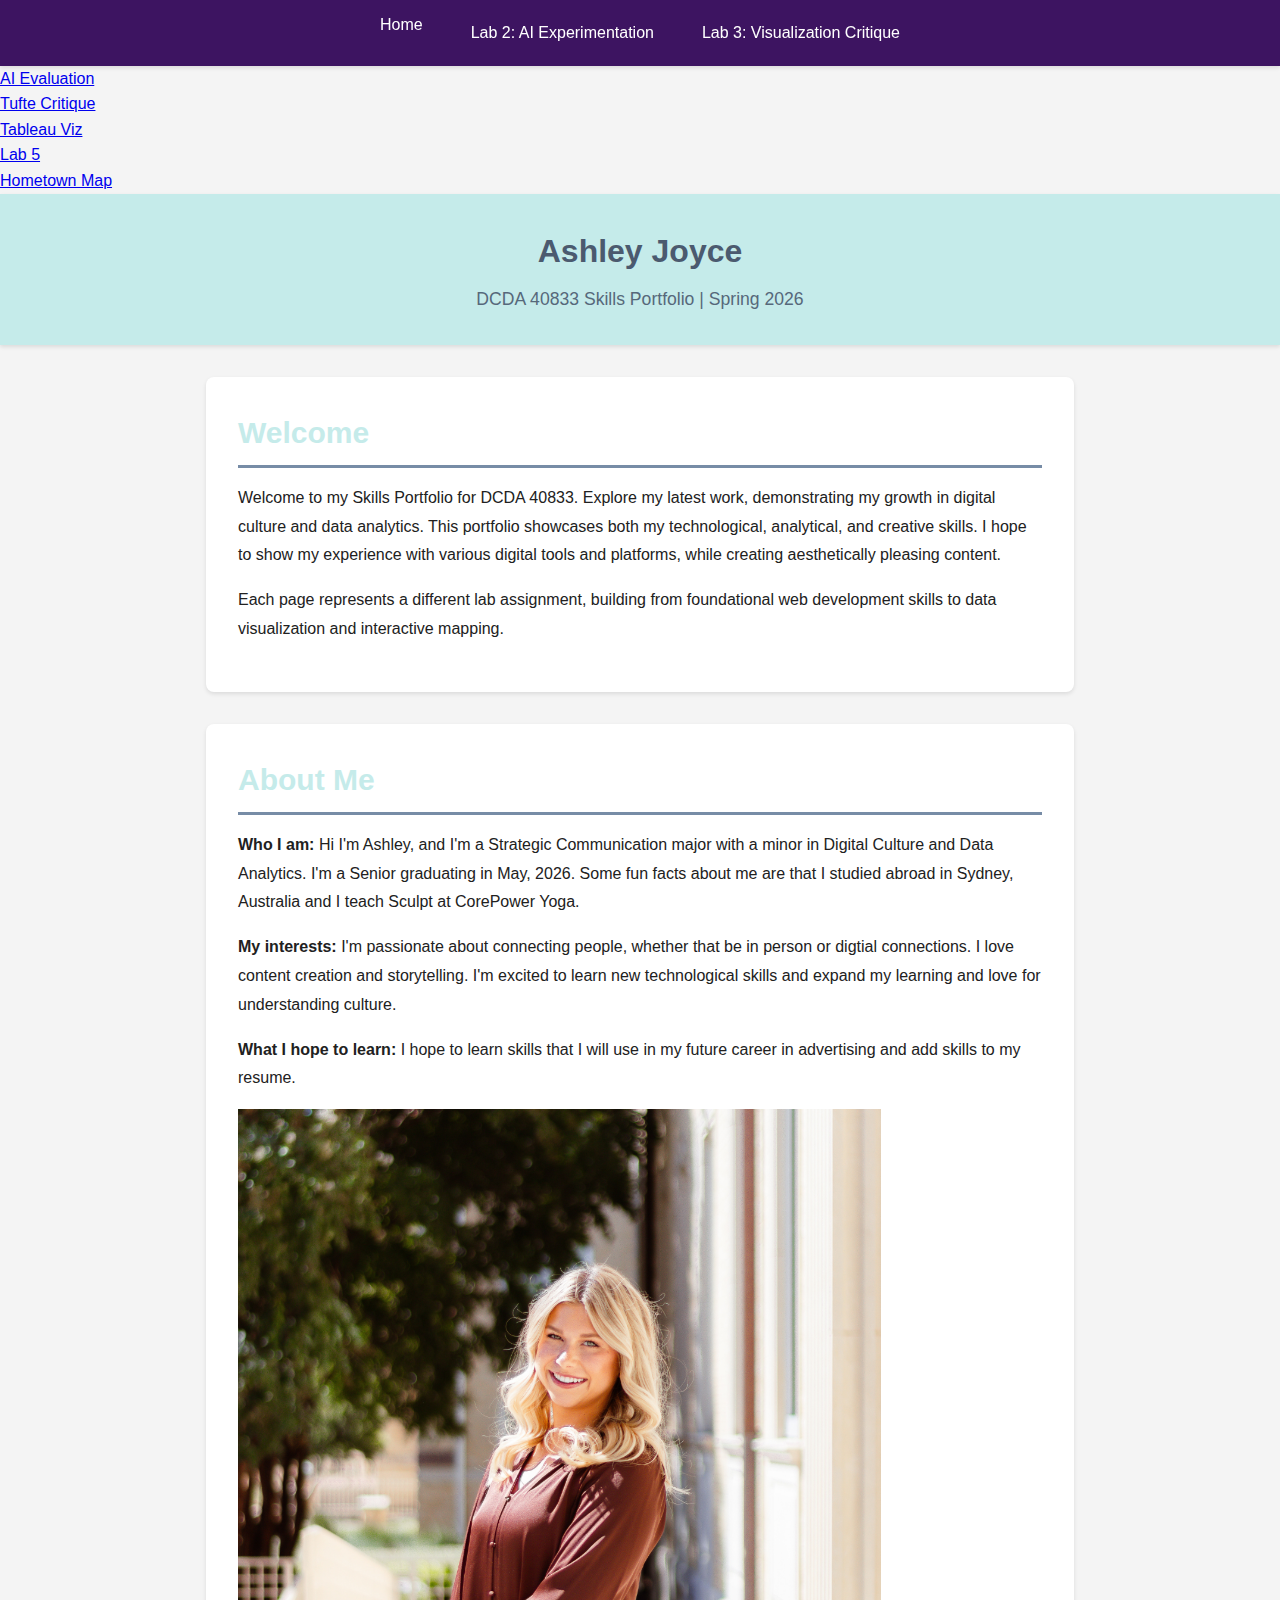
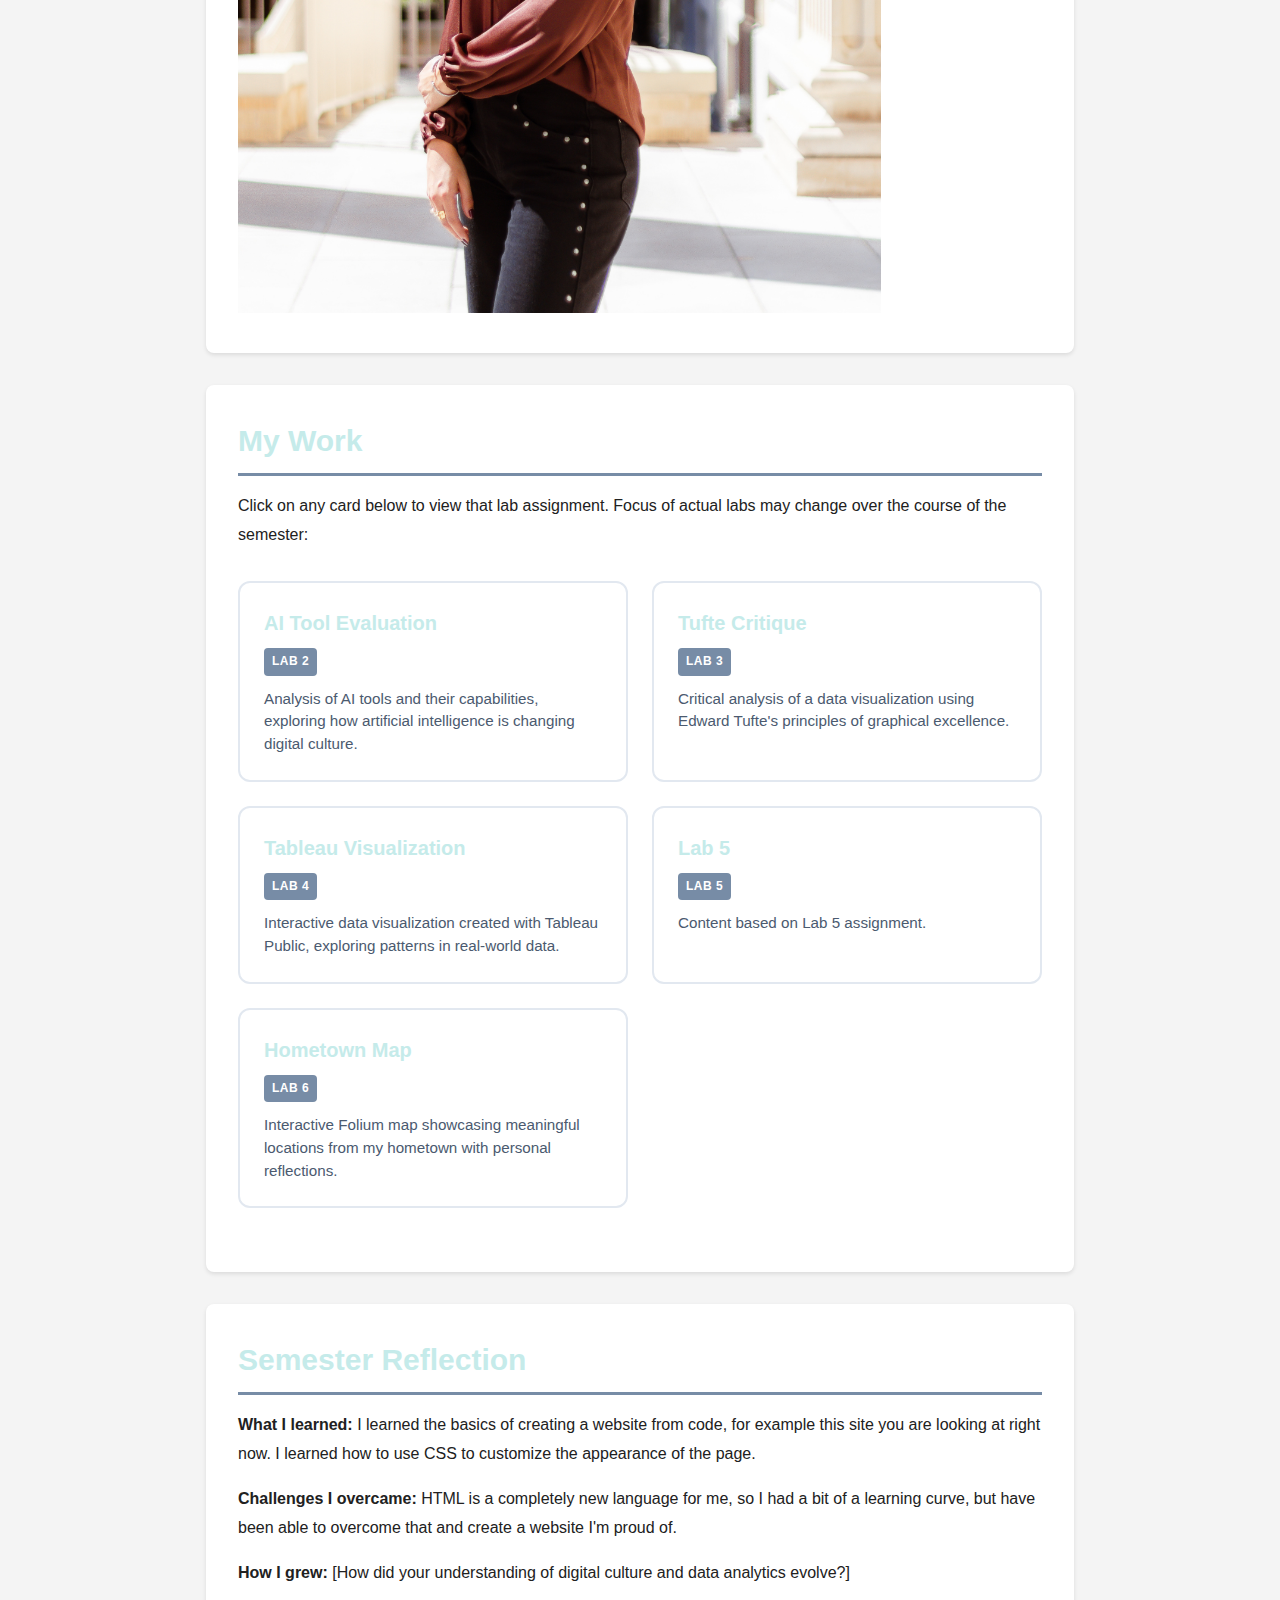
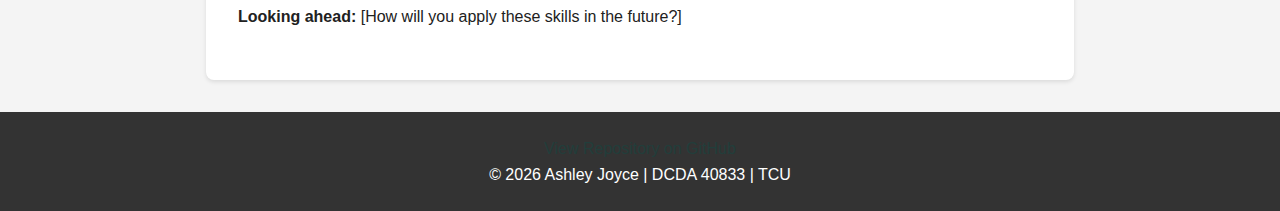
<file: index.html>
<!DOCTYPE html>
<html lang="en">
<head>
    <meta charset="UTF-8">
    <meta name="viewport" content="width=device-width, initial-scale=1.0">
    <meta name="description" content="Skills Portfolio showcasing work from DCDA 40833">
    <meta name="author" content="Ashley Joyce">
    <title>Ashley Joyce | DCDA 40833 Skills Portfolio</title>
    <link rel="stylesheet" href="css/styles.css">
</head>
<body>
    <!-- Navigation: Links to all portfolio pages -->
    <nav>
        <ul>
            <li><a href="index.html">Home</a></li>
            <a href="lab02.html">Lab 2: AI Experimentation</a> 
             <a href="lab03.html">Lab 3: Visualization Critique</a>
</nav>
            <li><a href="ai-evaluation.html">AI Evaluation</a></li>
            <li><a href="tufte-critique.html">Tufte Critique</a></li>
            <li><a href="tableau-visualization.html">Tableau Viz</a></li>
            <li><a href="lab5.html">Lab 5</a></li>
            <li><a href="hometown-map.html">Hometown Map</a></li>
        </ul>
    </nav>

    <!-- Header: Your name and course info -->
    <header>
        <h1>Ashley Joyce</h1>
        <p>DCDA 40833 Skills Portfolio | Spring 2026</p>
    </header>

    <main>
        <!-- Welcome Section: Brief introduction to your portfolio -->
        <section id="welcome">
            <h2>Welcome</h2>
            <!-- TODO: Write a brief introduction (2-3 sentences) about your portfolio -->
            <p>Welcome to my Skills Portfolio for DCDA 40833. Explore my latest work, demonstrating my growth in digital culture and data analytics. This portfolio showcases both my technological, analytical, and creative skills. I hope to show my experience with various digital tools and platforms, while creating aesthetically pleasing content.</p>
            <!-- I choose this welcome message to show that I have tangible technological skills to anyone viewing the site. I also want to showcase my favorite part of creating content which is the aesthetics. -->
            <p>Each page represents a different lab assignment, building from foundational web development skills to data visualization and interactive mapping.</p>
        </section>

        <!-- About Section: Tell visitors about yourself -->
        <section id="about">
            <h2>About Me</h2>
            <!-- TODO: Replace this placeholder content with information about yourself -->
            <p><strong>Who I am:</strong> Hi I'm Ashley, and I'm a Strategic Communication major with a minor in Digital Culture and Data Analytics. I'm a Senior graduating in May, 2026. Some fun facts about me are that I studied abroad in Sydney, Australia and I teach Sculpt at CorePower Yoga.  </p>
            <!-- I included these fun facts because it not only shows that I have a global perspective and the ability to teach a group, but also shows my interests in the travel and wellness industries. -->
            <p><strong>My interests:</strong> I'm passionate about connecting people, whether that be in person or digtial connections. I love content creation and storytelling. I'm excited to learn new technological skills and expand my learning and love for understanding culture. </p>
            <!-- DCDA has expanded on passions that I have had and also has pushed me out of my comfort zone to learn new technologies, so I wanted to make that clear in this. -->
            <p><strong>What I hope to learn:</strong> I hope to learn skills that I will use in my future career in advertising and add skills to my resume.</p>
            <!-- I want employers to know why I want this background and how I have explored the way it ties in witht he advertising industry. -->



                <img src="images/photo.png" alt="Photo of Your Ashley" class="center-image" width="80%">

            </figure>
        </section>

        <!-- Portfolio Section: Links to all lab pages -->
        <section id="portfolio">
            <h2>My Work</h2>
            <p>Click on any card below to view that lab assignment. Focus of actual labs may change over the course of the semester:</p>

            <!-- Portfolio Grid: Cards linking to each lab page -->
            <div class="portfolio-grid">

                <!-- Lab 2: AI Tool Evaluation -->
                <a href="lab02.html" class="portfolio-card">
                    <h3>AI Tool Evaluation</h3>
                    <span class="lab-tag">Lab 2</span>
                    <p>Analysis of AI tools and their capabilities, exploring how artificial intelligence is changing digital culture.</p>
                </a>

                <!-- Lab 3: Tufte Critique -->
                <a href="lab03.html" class="portfolio-card">
                    <h3>Tufte Critique</h3>
                    <span class="lab-tag">Lab 3</span>
                    <p>Critical analysis of a data visualization using Edward Tufte's principles of graphical excellence.</p>
                </a>

                <!-- Lab 4: Tableau Visualization -->
                <a href="tableau-visualization.html" class="portfolio-card">
                    <h3>Tableau Visualization</h3>
                    <span class="lab-tag">Lab 4</span>
                    <p>Interactive data visualization created with Tableau Public, exploring patterns in real-world data.</p>
                </a>

                <!-- Lab 5: TBD -->
                <a href="lab5.html" class="portfolio-card">
                    <h3>Lab 5</h3>
                    <span class="lab-tag">Lab 5</span>
                    <p>Content based on Lab 5 assignment.</p>
                </a>

                <!-- Lab 6: Hometown Map -->
                <a href="hometown-map.html" class="portfolio-card">
                    <h3>Hometown Map</h3>
                    <span class="lab-tag">Lab 6</span>
                    <p>Interactive Folium map showcasing meaningful locations from my hometown with personal reflections.</p>
                </a>

            </div>
        </section>

        <!-- Reflection Section: Optional semester reflection -->
        <section id="reflection">
            <h2>Semester Reflection</h2>
            <!-- TODO: After completing all labs, write a reflection on your growth -->
            <p><strong>What I learned:</strong> I learned the basics of creating a website from code, for example this site you are looking at right now. I learned how to use CSS to customize the appearance of the page.</p>
            <p><strong>Challenges I overcame:</strong> HTML is a completely new language for me, so I had a bit of a learning curve, but have been able to overcome that and create a website I'm proud of.</p>
            <p><strong>How I grew:</strong> [How did your understanding of digital culture and data analytics evolve?]</p>
            <p><strong>Looking ahead:</strong> [How will you apply these skills in the future?]</p>
        </section>
    </main>

    <!-- Footer: Links and copyright -->
    <footer>
        <p><a href="https://github.com/ashleyjoyce832/ashleyjoyce832/DCDA40833-portfolio">View Repository on GitHub</a></p>
        <p>&copy; 2026 Ashley Joyce | DCDA 40833 | TCU</p>
    </footer>
</body>
</html>
</file>
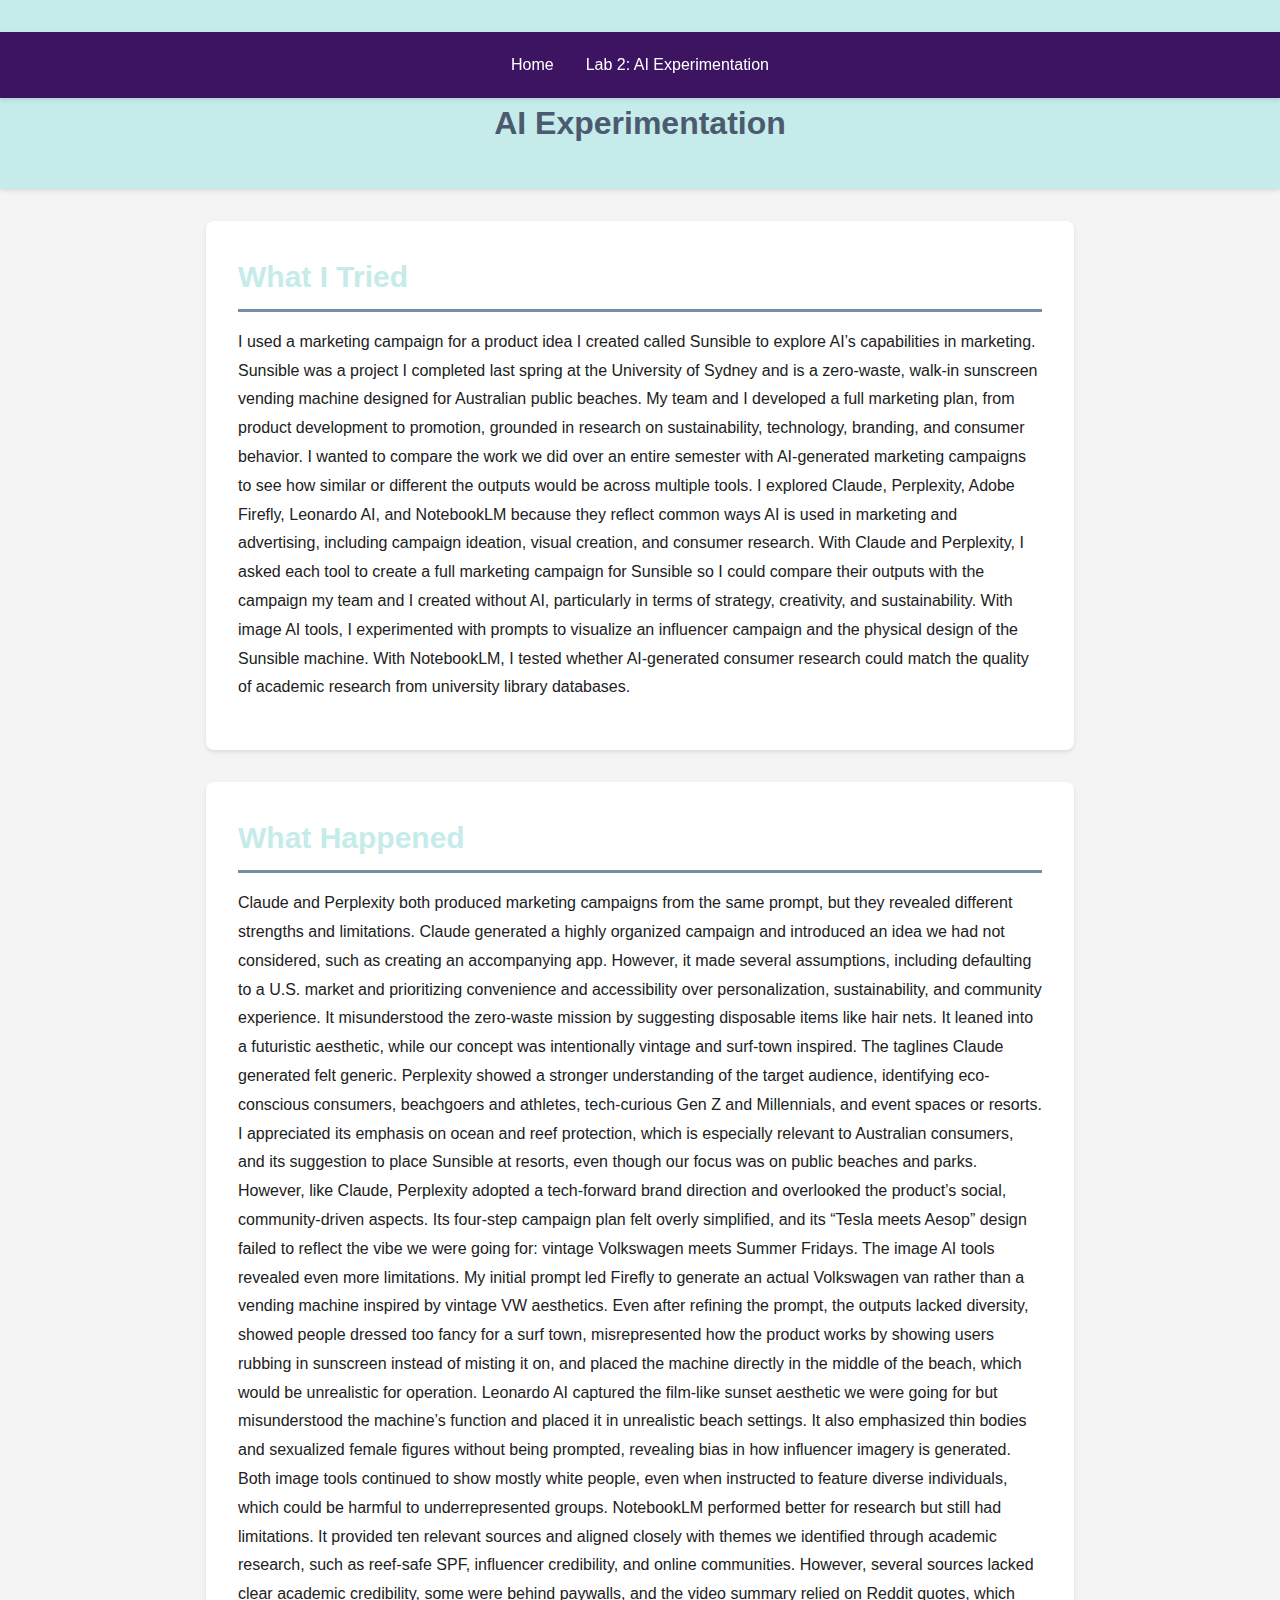
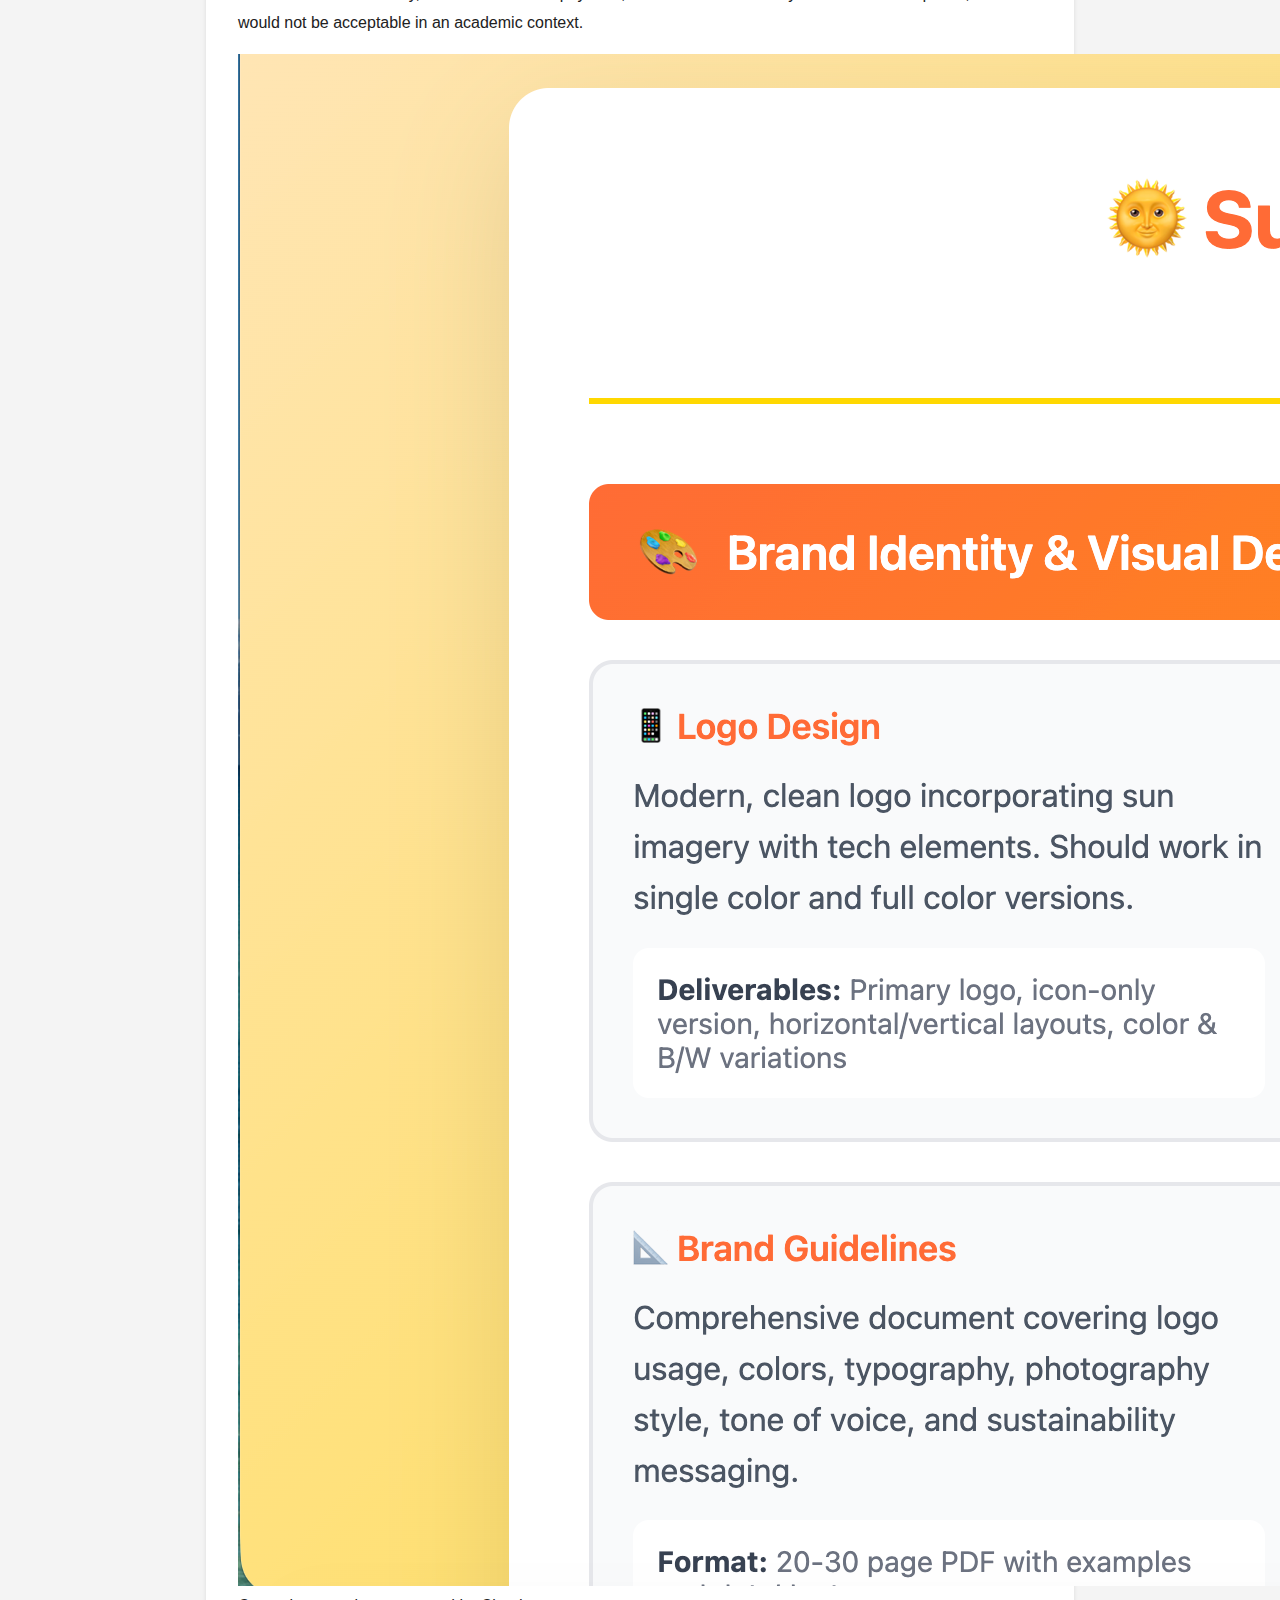
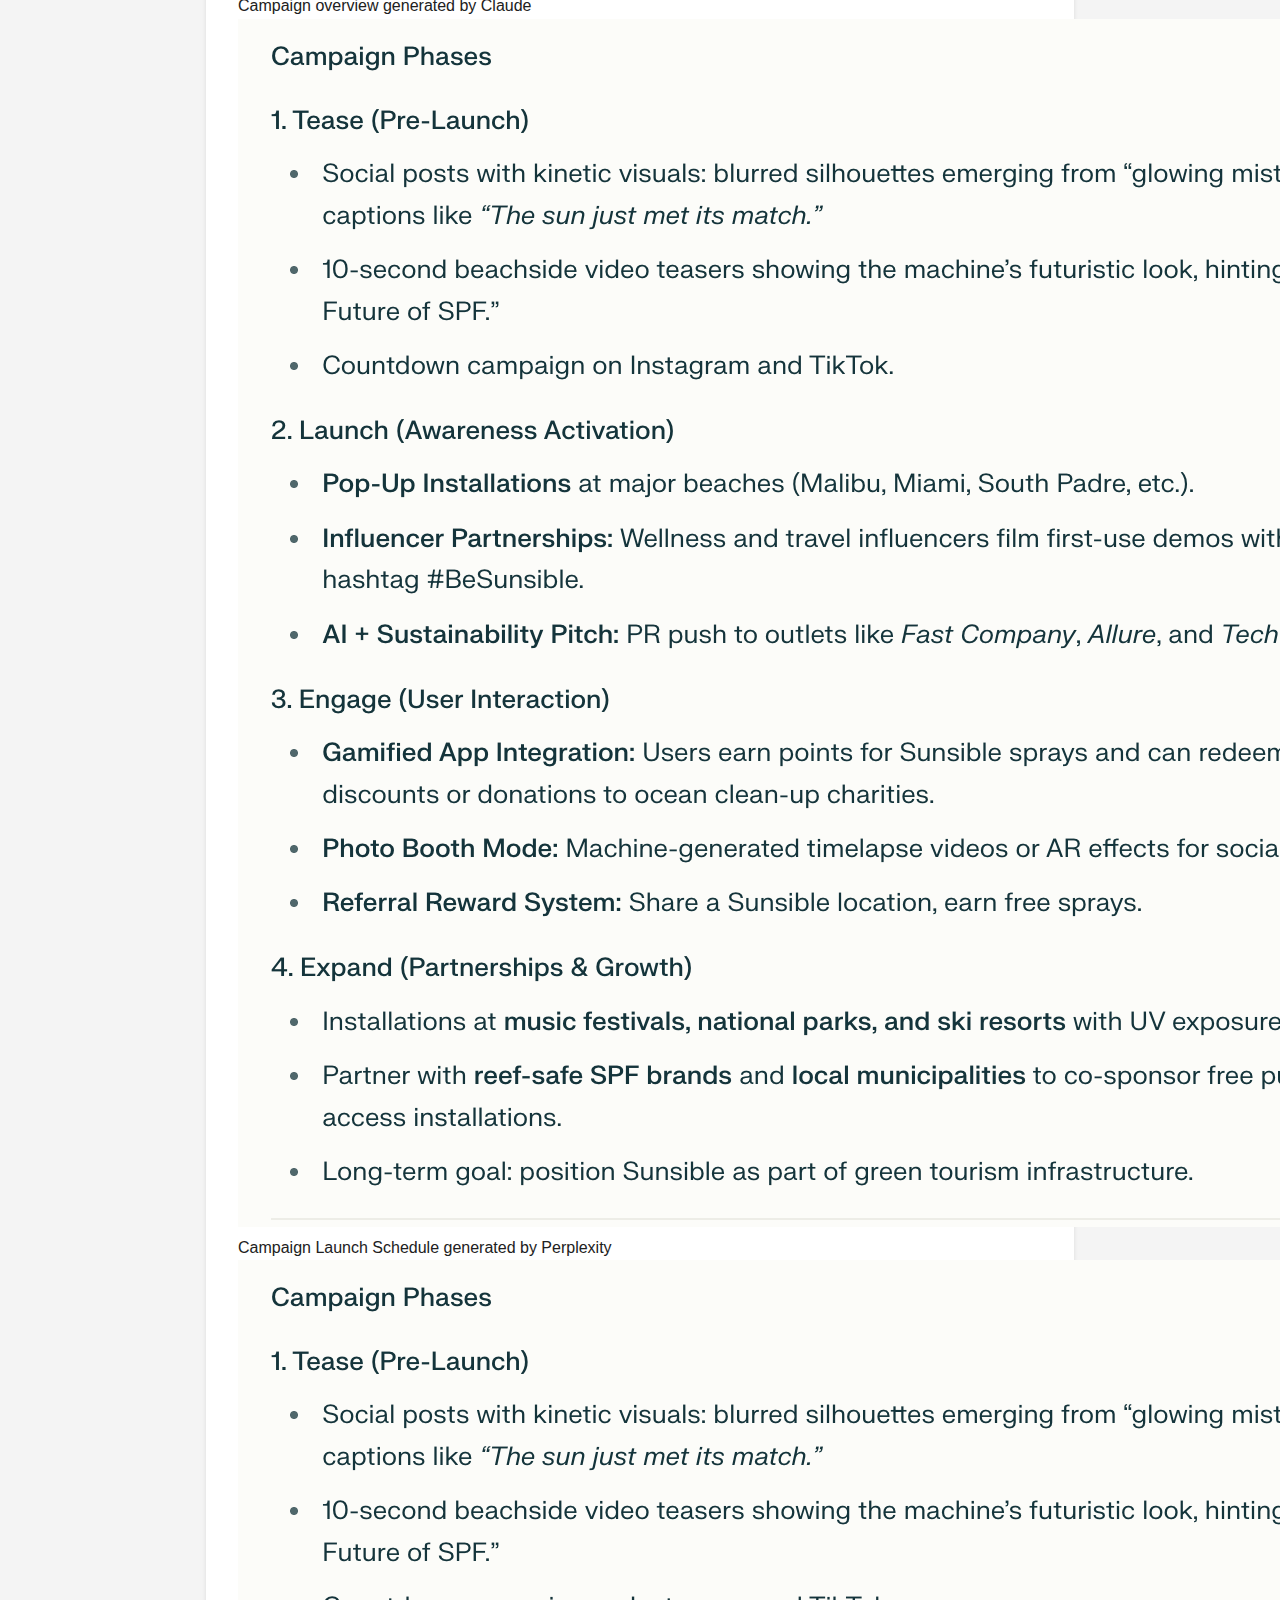
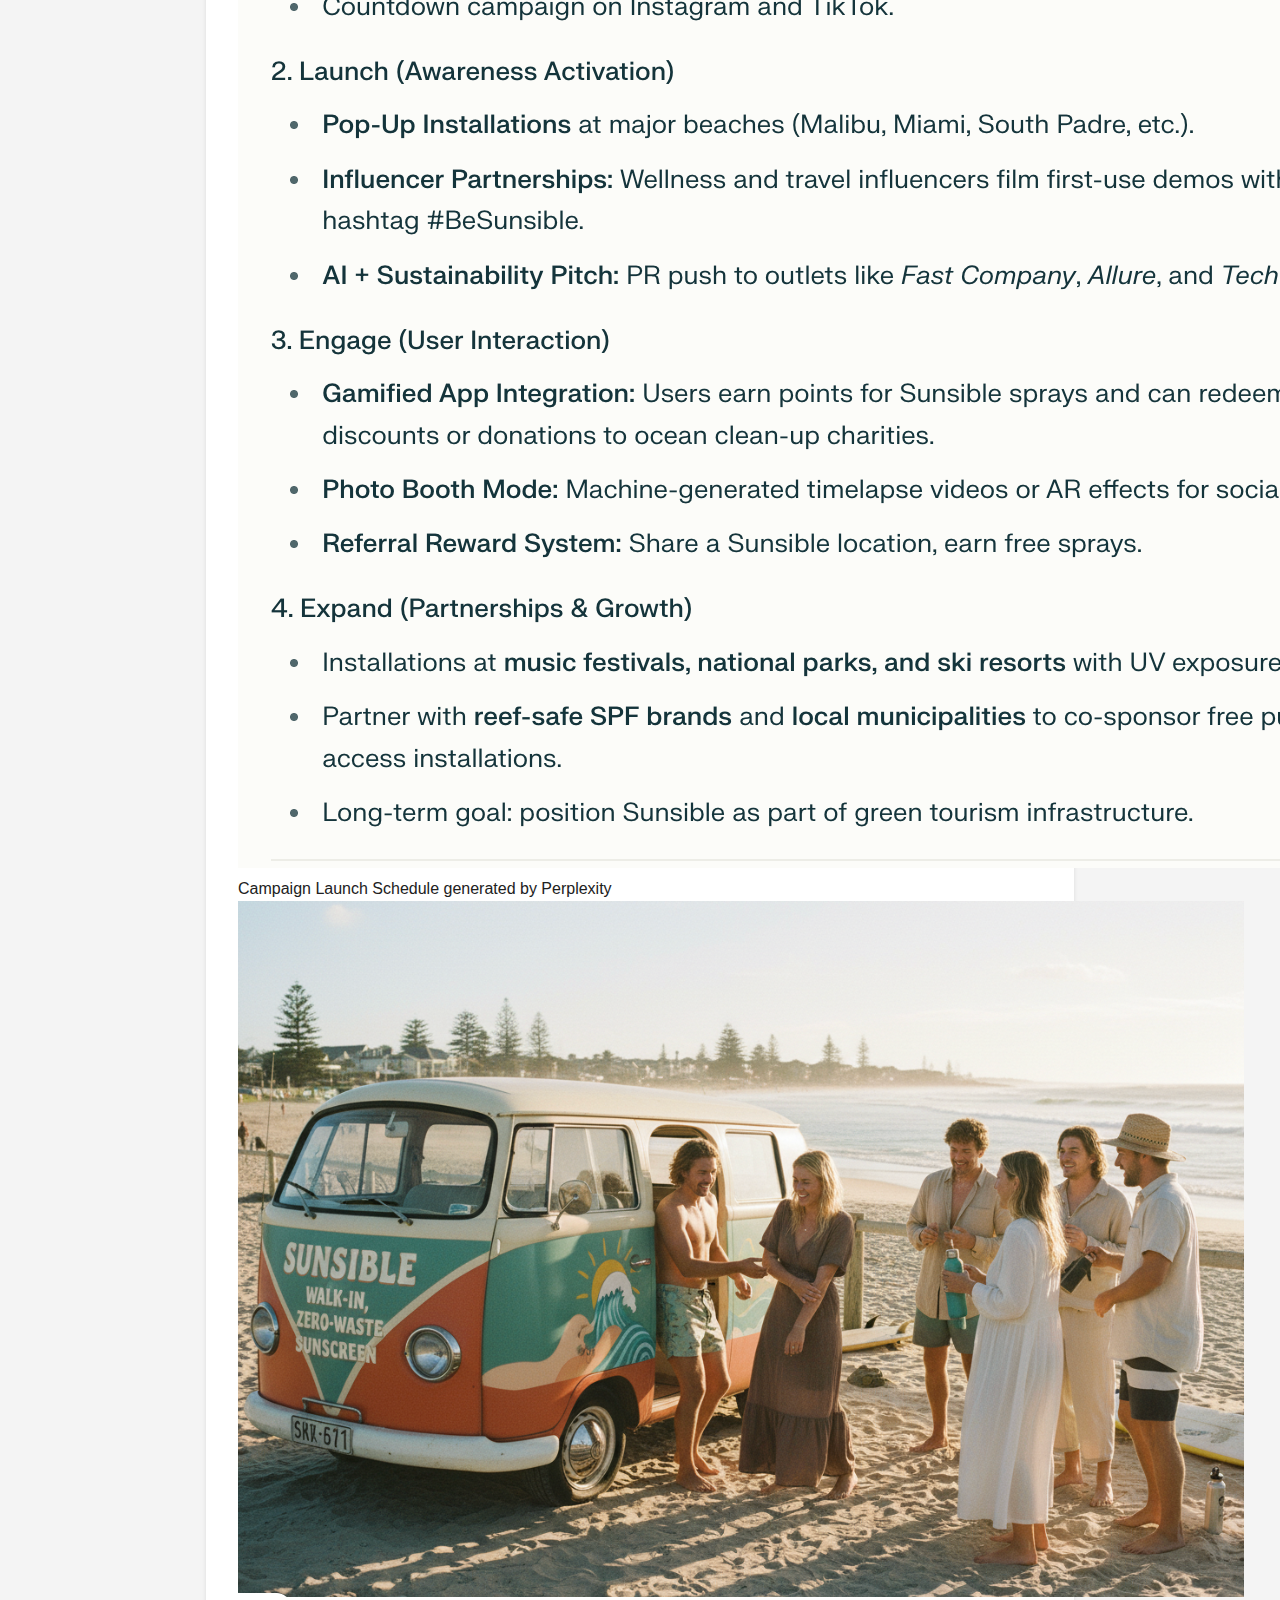
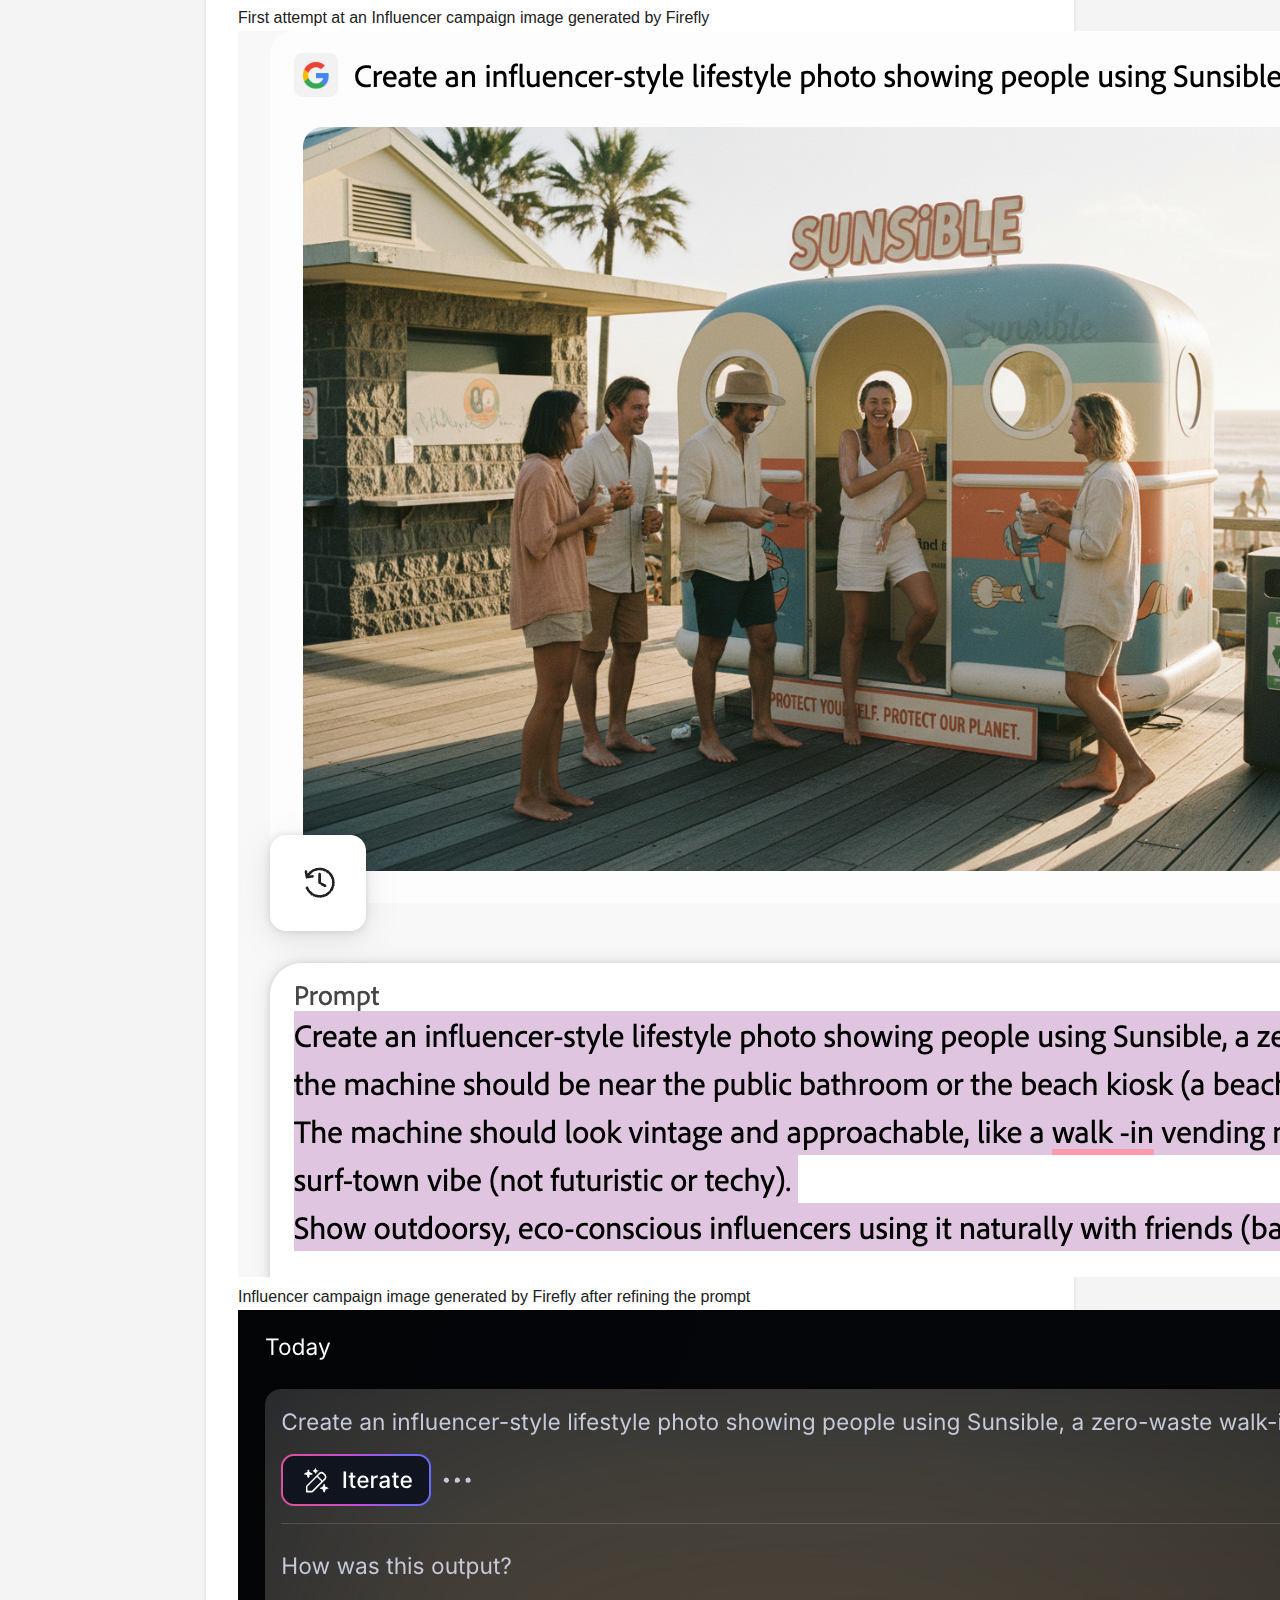
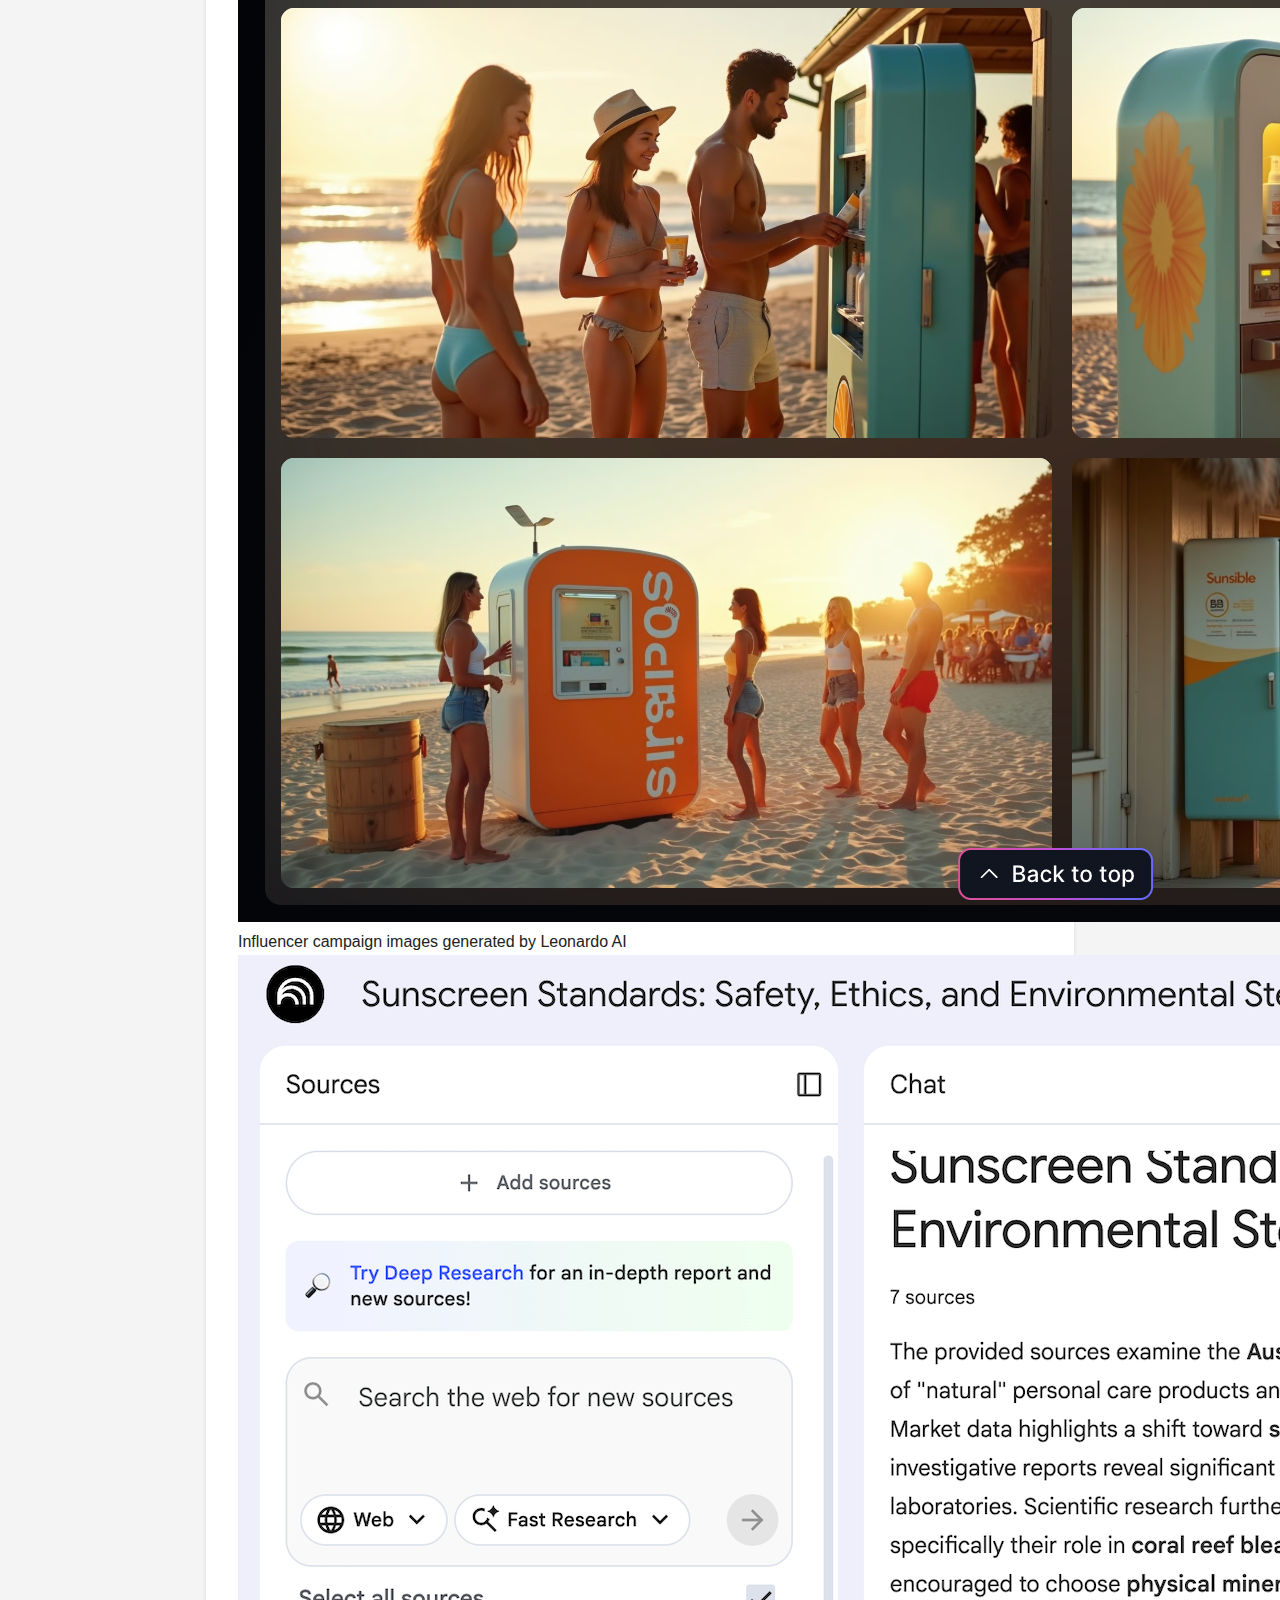
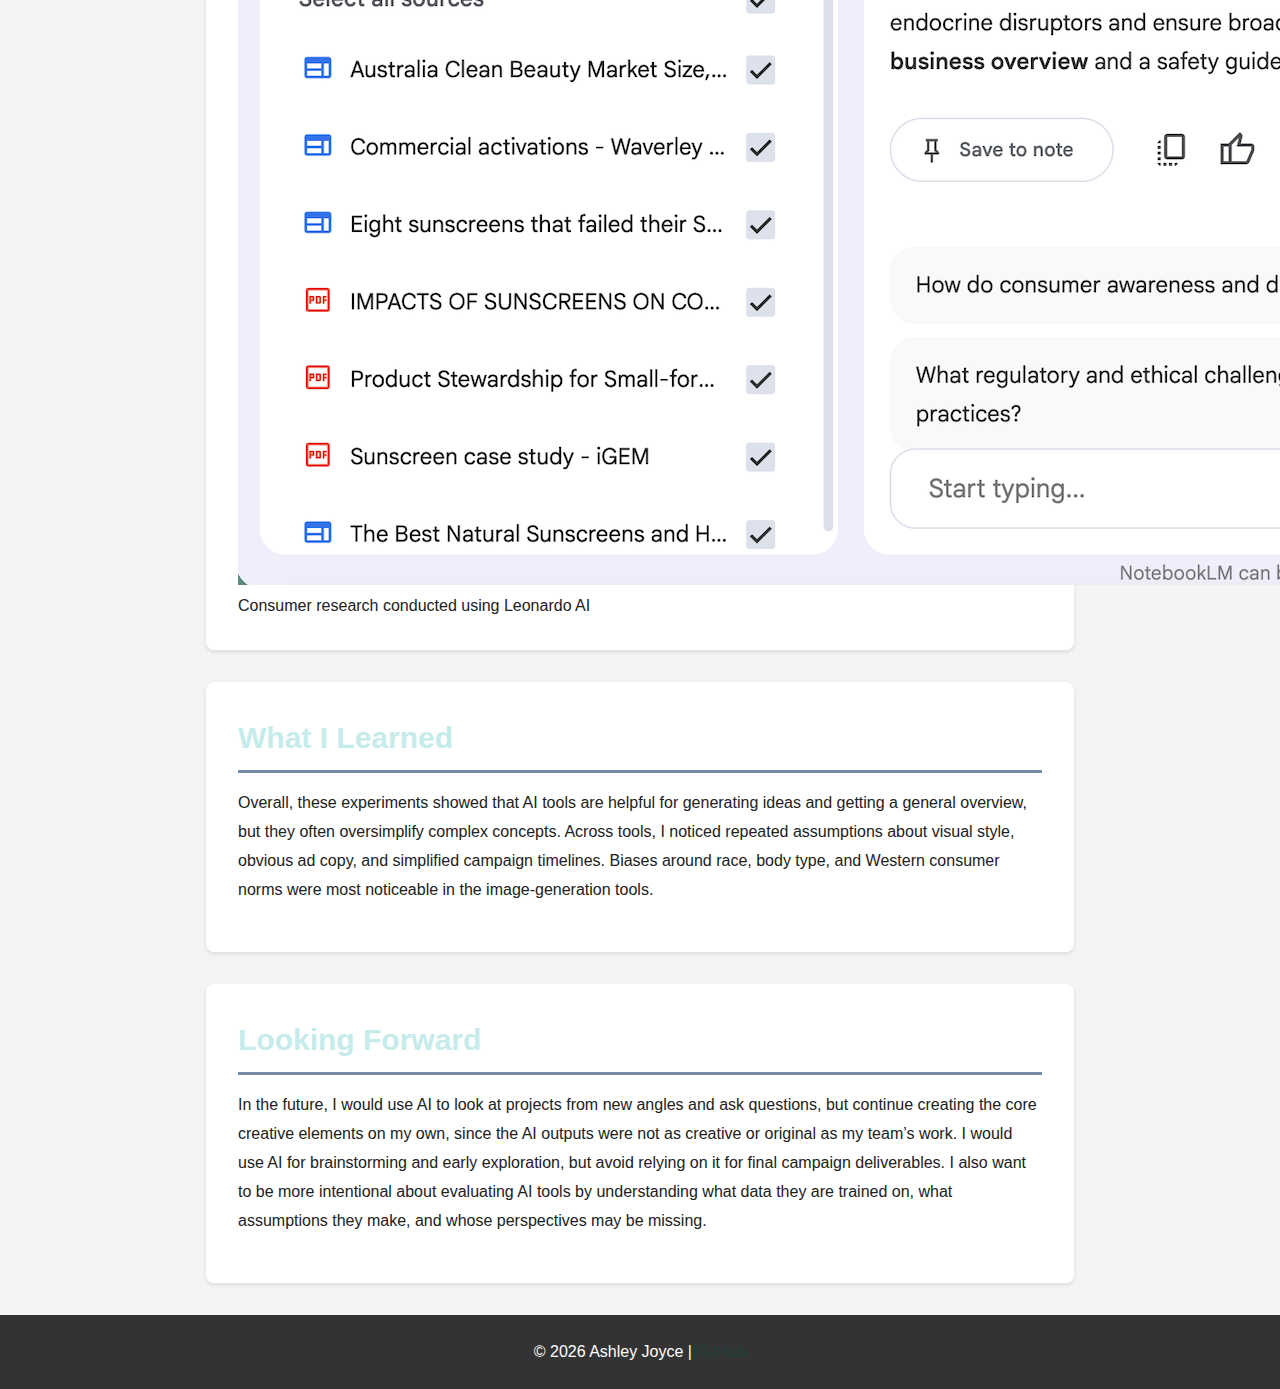
<file: lab02.html>
<!DOCTYPE html>
<html lang="en">
<head>
    <meta charset="UTF-8">
    <meta name="viewport" content="width=device-width, initial-scale=1.0">
    <title>AI Experimentation | Ashley Joyce</title>
    <link rel="stylesheet" href="css/styles.css">
</head>
<body>
    <header>
        <nav>
            <a href="index.html">Home</a>
            <a href="lab02.html" class="active">Lab 2: AI Experimentation</a>
            <!-- Add more lab links as the semester progresses -->
        </nav>
        <h1>AI Experimentation</h1>
    </header>

    <main>
        <section>
            <h2>What I Tried</h2>
            <p>I used a marketing campaign for a product idea I created called Sunsible to explore AI’s capabilities in marketing. Sunsible was a project I completed last spring at the University of Sydney and is a zero-waste, walk-in sunscreen vending machine designed for Australian public beaches. My team and I developed a full marketing plan, from product development to promotion, grounded in research on sustainability, technology, branding, and consumer behavior. I wanted to compare the work we did over an entire semester with AI-generated marketing campaigns to see how similar or different the outputs would be across multiple tools.
I explored Claude, Perplexity, Adobe Firefly, Leonardo AI, and NotebookLM because they reflect common ways AI is used in marketing and advertising, including campaign ideation, visual creation, and consumer research. With Claude and Perplexity, I asked each tool to create a full marketing campaign for Sunsible so I could compare their outputs with the campaign my team and I created without AI, particularly in terms of strategy, creativity, and sustainability. With image AI tools, I experimented with prompts to visualize an influencer campaign and the physical design of the Sunsible machine. With NotebookLM, I tested whether AI-generated consumer research could match the quality of academic research from university library databases.
</p>
        </section>

        <section>
            <h2>What Happened</h2>
            <p>Claude and Perplexity both produced marketing campaigns from the same prompt, but they revealed different strengths and limitations. Claude generated a highly organized campaign and introduced an idea we had not considered, such as creating an accompanying app. However, it made several assumptions, including defaulting to a U.S. market and prioritizing convenience and accessibility over personalization, sustainability, and community experience. It misunderstood the zero-waste mission by suggesting disposable items like hair nets. It leaned into a futuristic aesthetic, while our concept was intentionally vintage and surf-town inspired. The taglines Claude generated felt generic.
Perplexity showed a stronger understanding of the target audience, identifying eco-conscious consumers, beachgoers and athletes, tech-curious Gen Z and Millennials, and event spaces or resorts. I appreciated its emphasis on ocean and reef protection, which is especially relevant to Australian consumers, and its suggestion to place Sunsible at resorts, even though our focus was on public beaches and parks. However, like Claude, Perplexity adopted a tech-forward brand direction and overlooked the product’s social, community-driven aspects. Its four-step campaign plan felt overly simplified, and its “Tesla meets Aesop” design failed to reflect the vibe we were going for: vintage Volkswagen meets Summer Fridays.
The image AI tools revealed even more limitations. My initial prompt led Firefly to generate an actual Volkswagen van rather than a vending machine inspired by vintage VW aesthetics. Even after refining the prompt, the outputs lacked diversity, showed people dressed too fancy for a surf town, misrepresented how the product works by showing users rubbing in sunscreen instead of misting it on, and placed the machine directly in the middle of the beach, which would be unrealistic for operation.
Leonardo AI captured the film-like sunset aesthetic we were going for but misunderstood the machine’s function and placed it in unrealistic beach settings. It also emphasized thin bodies and sexualized female figures without being prompted, revealing bias in how influencer imagery is generated. Both image tools continued to show mostly white people, even when instructed to feature diverse individuals, which could be harmful to underrepresented groups.
NotebookLM performed better for research but still had limitations. It provided ten relevant sources and aligned closely with themes we identified through academic research, such as reef-safe SPF, influencer credibility, and online communities. However, several sources lacked clear academic credibility, some were behind paywalls, and the video summary relied on Reddit quotes, which would not be acceptable in an academic context.
</p>

            <!-- Add screenshots or examples -->
            <figure>
                <img src="images/CampaignOverview1.png" alt="Claude Campaign Overview">
                <figcaption> Campaign overview generated by Claude</figcaption>
            </figure>
              <figure>
                <img src="images/CampaignLaunchSchedule.png" alt="Perplexity Launch Schedule">
                <figcaption> Campaign Launch Schedule generated by Perplexity</figcaption>
            </figure>
              </figure>
              <figure>
                <img src="images/CampaignLaunchSchedule.png" alt="Perplexity Launch Schedule">
                <figcaption> Campaign Launch Schedule generated by Perplexity</figcaption>
            </figure>
              </figure>
              </figure>
              <figure>
                <img src="images/InfluencerCampaignImage1.jpeg" alt="Firefly Image 1">
                <figcaption> First attempt at an Influencer campaign image generated by Firefly</figcaption>
            </figure>
             </figure>
              </figure>
              </figure>
              <figure>
                <img src="images/InfluencerCampaignImagePrompt.png" alt="Firefly Image Refined Prompt">
                <figcaption> Influencer campaign image generated by Firefly after refining the prompt</figcaption>
            </figure>
                 </figure>
             </figure>
              </figure>
              </figure>
              <figure>
                <img src="images/InfluencerCampaignImage4.jpeg" alt="Leonardo AI Images">
                <figcaption> Influencer campaign images generated by Leonardo AI</figcaption>
            </figure>
            </figure>
                 </figure>
             </figure>
              </figure>
              </figure>
              <figure>
                <img src="images/ConsumerResearch.png" alt="Research using Leonardo AI">
                <figcaption> Consumer research conducted using Leonardo AI</figcaption>
            </figure>
        </section>

        <section>
            <h2>What I Learned</h2>
            <p>Overall, these experiments showed that AI tools are helpful for generating ideas and getting a general overview, but they often oversimplify complex concepts. Across tools, I noticed repeated assumptions about visual style, obvious ad copy, and simplified campaign timelines. Biases around race, body type, and Western consumer norms were most noticeable in the image-generation tools.</p>
        </section>

        <section>
            <h2>Looking Forward</h2>
            <p>In the future, I would use AI to look at projects from new angles and ask questions, but continue creating the core creative elements on my own, since the AI outputs were not as creative or original as my team’s work. I would use AI for brainstorming and early exploration, but avoid relying on it for final campaign deliverables. I also want to be more intentional about evaluating AI tools by understanding what data they are trained on, what assumptions they make, and whose perspectives may be missing.</p>
        </section>
    </main>

    <footer>
        <p>&copy; 2026 Ashley Joyce | <a href="https://github.com/yourusername/dcda-portfolio">GitHub</a></p>
    </footer>
</body>
</html>
</file>
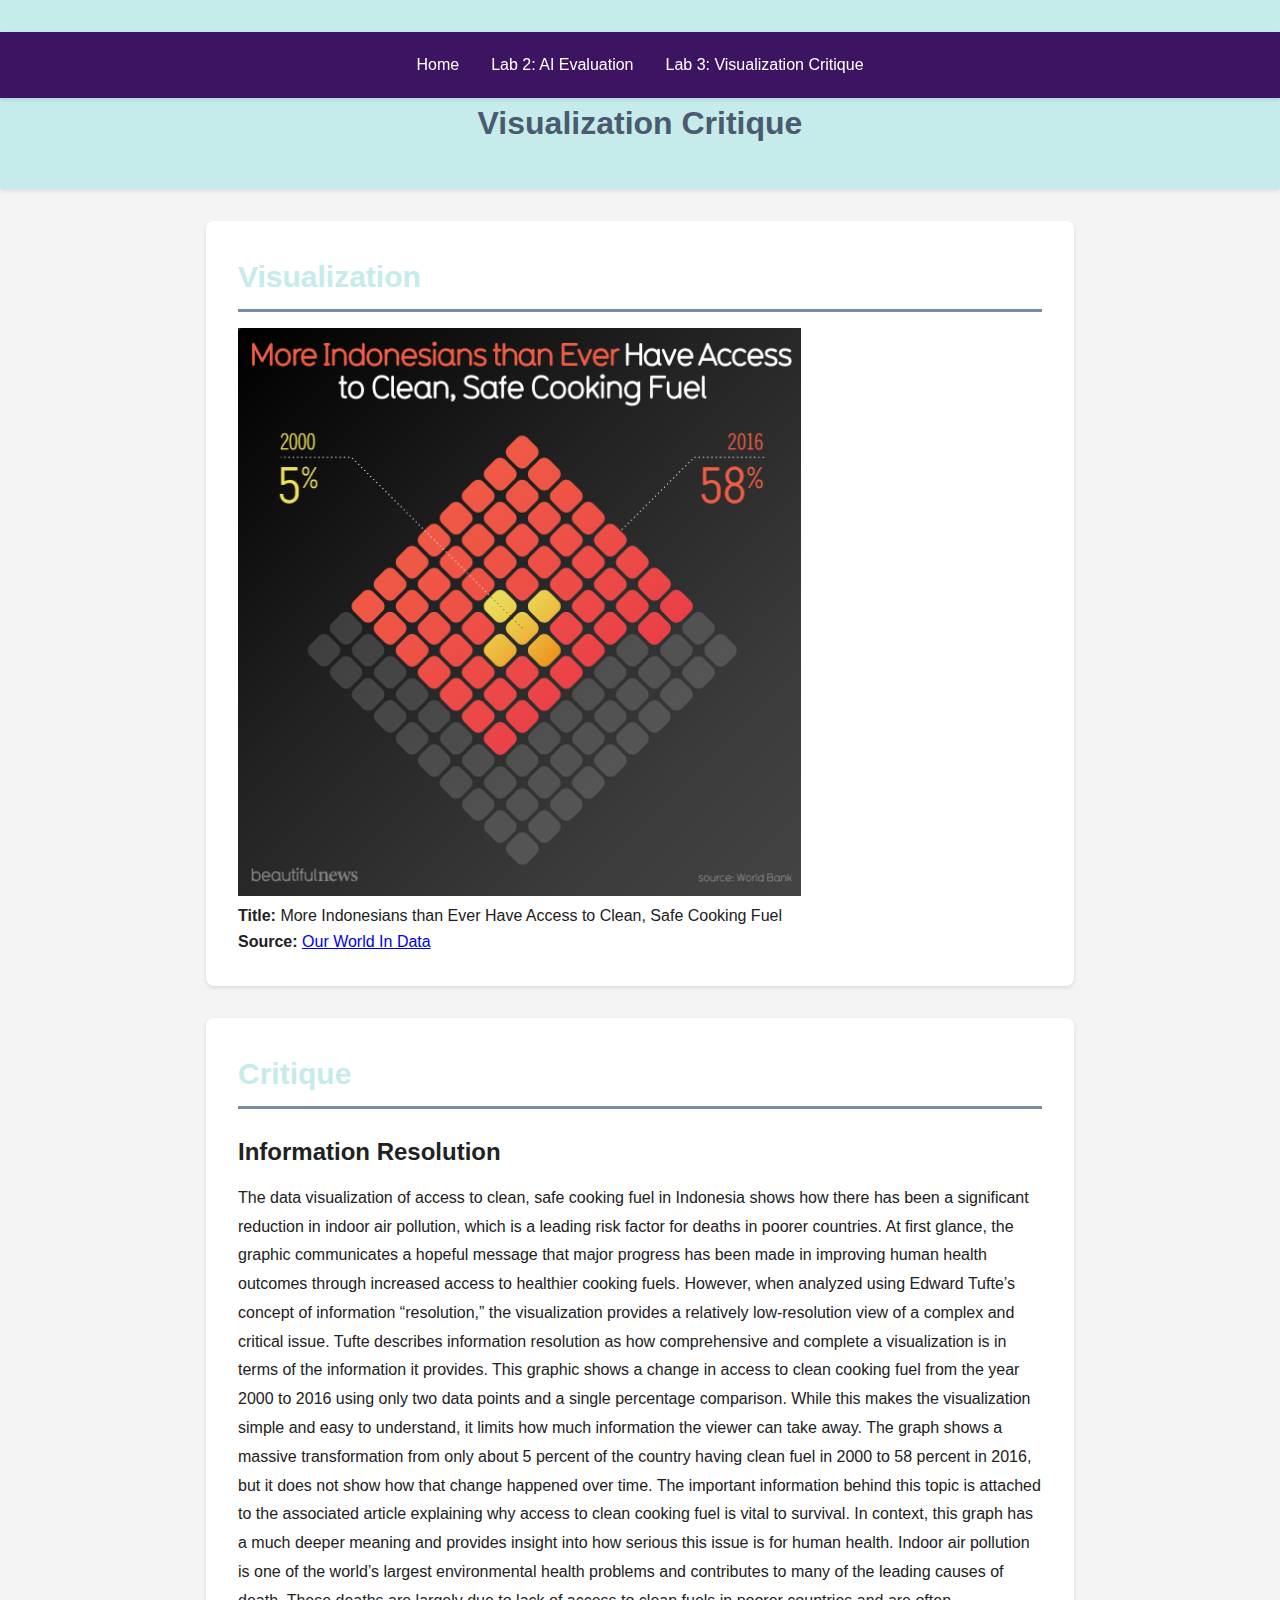
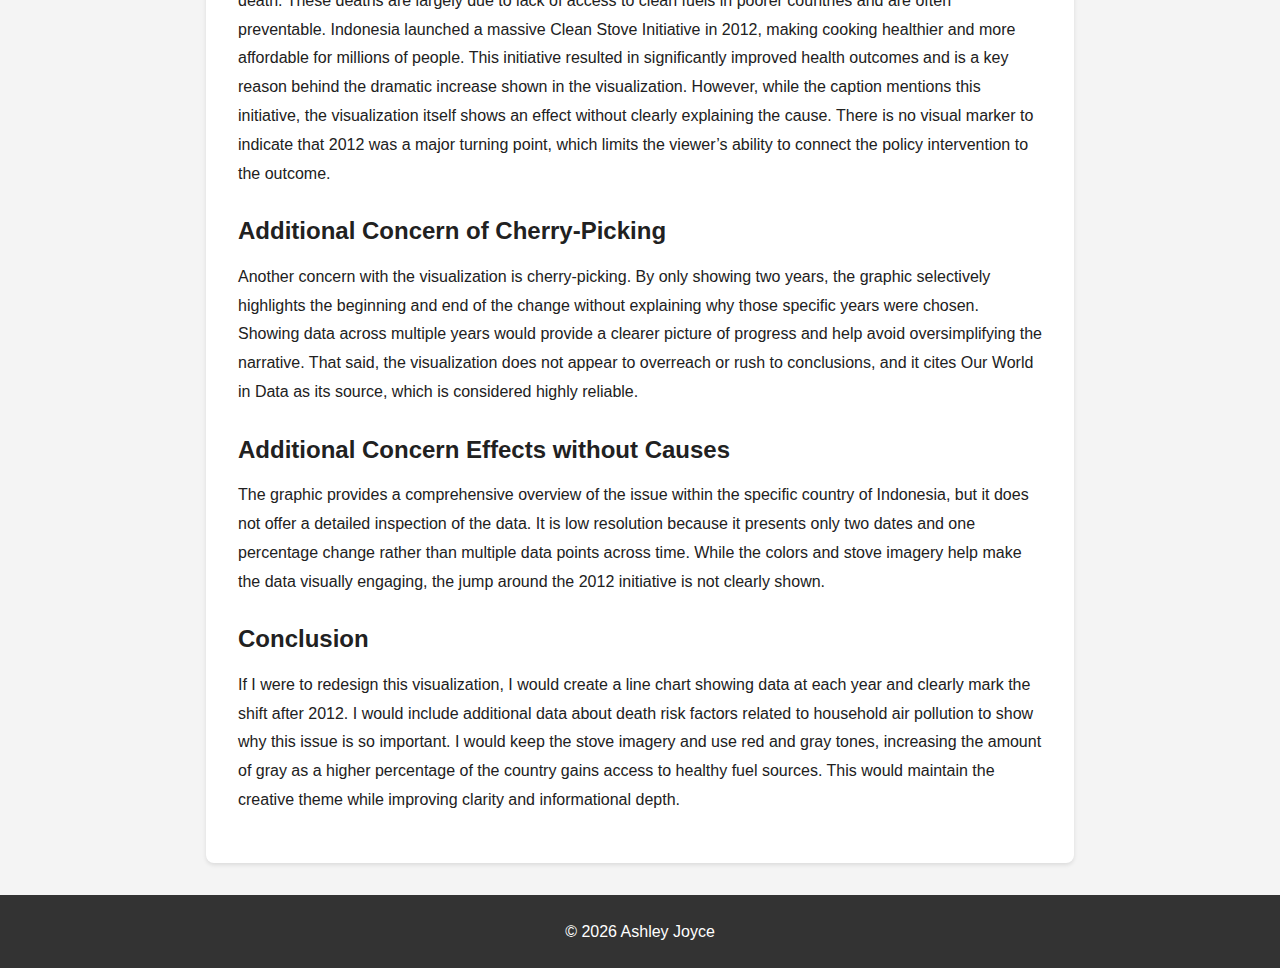
<file: lab03.html>
<!DOCTYPE html>
<html lang="en">
<head>
    <meta charset="UTF-8">
    <meta name="viewport" content="width=device-width, initial-scale=1.0">
    <title>Visualization Critique | Your Name</title>
    <link rel="stylesheet" href="css/styles.css">
</head>
<body>
    <header>
        <nav>
            <a href="index.html">Home</a>
            <a href="lab02.html">Lab 2: AI Evaluation</a>
            <a href="lab03.html" class="active">Lab 3: Visualization Critique</a>
            <!-- Add more lab links as the semester progresses -->
        </nav>
        <h1>Visualization Critique</h1>
    </header>

    <main>
        <section>
            <h2>Visualization</h2>
            <figure>
                <img src="images/IndonesiaCleanCookingFuel.png" width= 70% alt="Clean Cooking Fuel in Indonesia Data Visualization">
                <figcaption>
                    <strong>Title:</strong> More Indonesians than Ever Have Access to Clean, Safe Cooking Fuel
<br>
                    <strong>Source:</strong> <a href="https://ourworldindata.org/indoor-air-pollution" target="_blank">Our World In Data</a>
                </figcaption>
            </figure>
        </section>

        <section>
            <h2>Critique</h2>
            
            <h3>Information Resolution</h3>
            <p>The data visualization of access to clean, safe cooking fuel in Indonesia shows how there has been a significant reduction in indoor air pollution, which is a leading risk factor for deaths in poorer countries. At first glance, the graphic communicates a hopeful message that major progress has been made in improving human health outcomes through increased access to healthier cooking fuels. However, when analyzed using Edward Tufte’s concept of information “resolution,” the visualization provides a relatively low-resolution view of a complex and critical issue.
Tufte describes information resolution as how comprehensive and complete a visualization is in terms of the information it provides. This graphic shows a change in access to clean cooking fuel from the year 2000 to 2016 using only two data points and a single percentage comparison. While this makes the visualization simple and easy to understand, it limits how much information the viewer can take away. The graph shows a massive transformation from only about 5 percent of the country having clean fuel in 2000 to 58 percent in 2016, but it does not show how that change happened over time.
The important information behind this topic is attached to the associated article explaining why access to clean cooking fuel is vital to survival. In context, this graph has a much deeper meaning and provides insight into how serious this issue is for human health. Indoor air pollution is one of the world’s largest environmental health problems and contributes to many of the leading causes of death. These deaths are largely due to lack of access to clean fuels in poorer countries and are often preventable.
Indonesia launched a massive Clean Stove Initiative in 2012, making cooking healthier and more affordable for millions of people. This initiative resulted in significantly improved health outcomes and is a key reason behind the dramatic increase shown in the visualization. However, while the caption mentions this initiative, the visualization itself shows an effect without clearly explaining the cause. There is no visual marker to indicate that 2012 was a major turning point, which limits the viewer’s ability to connect the policy intervention to the outcome. <p></p>
            <h3>Additional Concern of Cherry-Picking</h3>
            <p>Another concern with the visualization is cherry-picking. By only showing two years, the graphic selectively highlights the beginning and end of the change without explaining why those specific years were chosen. Showing data across multiple years would provide a clearer picture of progress and help avoid oversimplifying the narrative. That said, the visualization does not appear to overreach or rush to conclusions, and it cites Our World in Data as its source, which is considered highly reliable.</p>

            <h3>Additional Concern Effects without Causes</h3>
            <p>The graphic provides a comprehensive overview of the issue within the specific country of Indonesia, but it does not offer a detailed inspection of the data. It is low resolution because it presents only two dates and one percentage change rather than multiple data points across time. While the colors and stove imagery help make the data visually engaging, the jump around the 2012 initiative is not clearly shown.</p>

            <h3>Conclusion</h3>
            <p>If I were to redesign this visualization, I would create a line chart showing data at each year and clearly mark the shift after 2012. I would include additional data about death risk factors related to household air pollution to show why this issue is so important. I would keep the stove imagery and use red and gray tones, increasing the amount of gray as a higher percentage of the country gains access to healthy fuel sources. This would maintain the creative theme while improving clarity and informational depth.</p>
        </section>
    </main>

    <footer>
        <p>© 2026 Ashley Joyce</p>
    </footer>
</body>
</html>
</file>
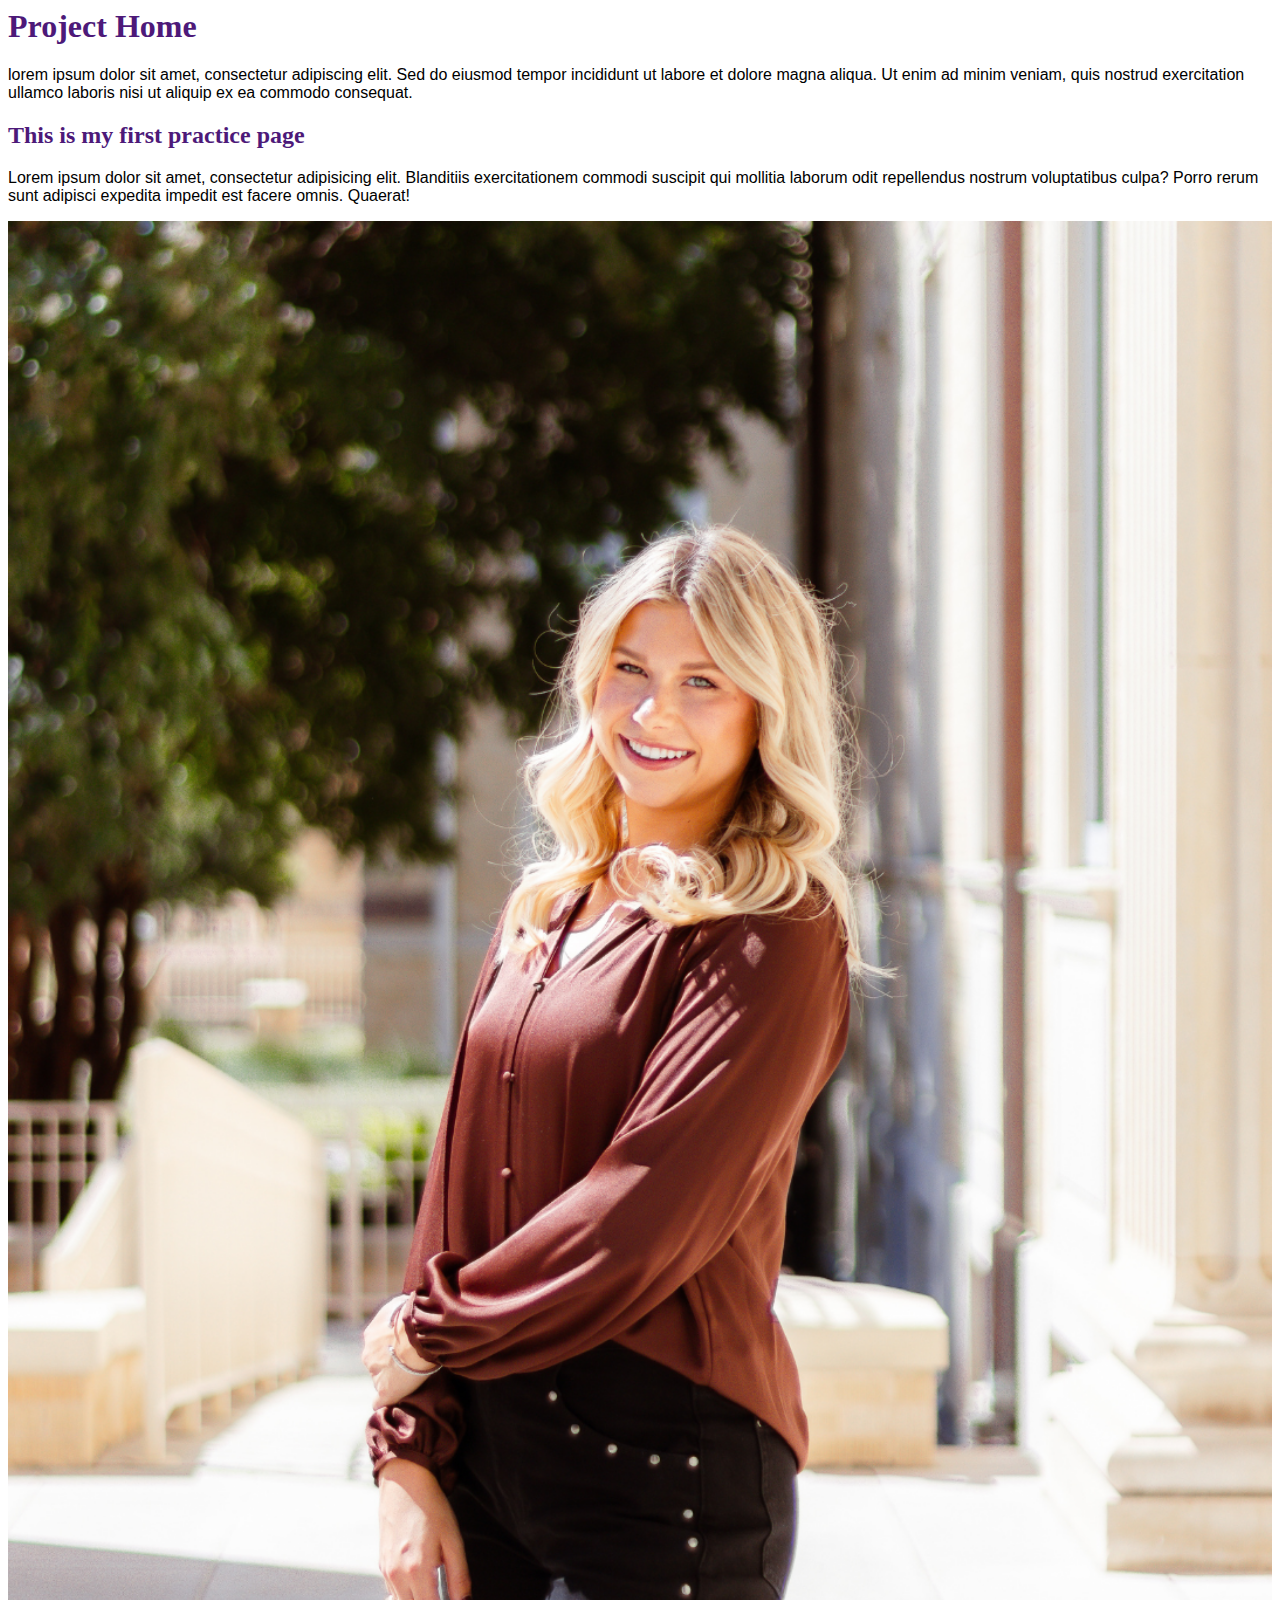
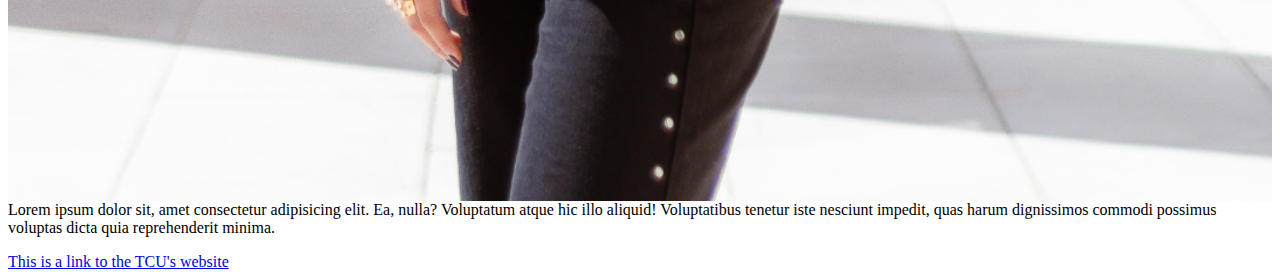
<file: practice.html>
<html lang=""en">
<head>
    <h1>Project Home</h1>
    <p> lorem ipsum dolor sit amet, consectetur adipiscing elit. Sed do eiusmod tempor incididunt ut labore et dolore magna aliqua. Ut enim ad minim veniam, quis nostrud exercitation ullamco laboris nisi ut aliquip ex ea commodo consequat.</p>
</head>
<h2> This is my first practice page </h2>
<p> Lorem ipsum dolor sit amet, consectetur adipisicing elit. Blanditiis exercitationem commodi suscipit qui mollitia laborum odit repellendus nostrum voluptatibus culpa? Porro rerum sunt adipisci expedita impedit est facere omnis. Quaerat!</p>

    <!-- Below, I insert my first image -->
    <img src="images/photo.png" alt="headshot of Ashley" width="100%"     
    " alt="headshot of Ashley" width="100%" 


    <p> Lorem ipsum dolor sit, amet consectetur adipisicing elit. Ea, nulla? Voluptatum atque hic illo aliquid! Voluptatibus tenetur iste nesciunt impedit, quas harum dignissimos commodi possimus voluptas dicta quia reprehenderit minima.</p>

    <!-- Below, I insert my first link      -->
    <a href="https://www.tcu.edu"> This is a link to the TCU's website </a>
<!-- Changed color of heading 1 to purple and the font family to cambria -->
    <style>
        h1 {color: #4d1979;
            font-family: Cambria, Cochin, Georgia, Times, 'Times New Roman', serif 
            ;}

        h2 {color: #4d1979;
            font-family: Cambria, Cochin, Georgia, Times, 'Times New Roman', serif 
            ;}  
        p {font-family: Arial, Helvetica, sans-serif;       }
            font-size: 18px;





    </style>
</file>
<file: css/styles.css>
/* =========================
   DCDA 40833 Skills Portfolio Template
   CSS Stylesheet for Student Portfolios
   ========================= */

/* =========================
   CSS Variables (Color Scheme)
   ========================= */
:root {
    --primary-color: #c5ebea;      /* TCU Purple */
    --secondary-color: #778ca6;    /* Light Purple */
    --accent-color: #223e3b;       /* Gold accent */
    --text-color: #212121;            /* Dark gray for text */
    --text-secondary: #4b5a6f;     /* Lighter gray for captions */
    --bg-color: #f4f4f4;           /* Light background */
    --white: #ffffff;
}

/* =========================
   Basic Reset & Typography
   ========================= */
* {
    margin: 0;
    padding: 0;
    box-sizing: border-box;
}

html {
    scroll-behavior: smooth;       /* Smooth scrolling for anchor links */
}

body {
    font-family: -apple-system, BlinkMacSystemFont, 'Segoe UI', 'Roboto', 'Helvetica Neue', Arial, sans-serif;
    line-height: 1.6;
    color: var(--text-color);
    background-color: var(--bg-color);
}

/* =========================
   Header & Navigation
   ========================= */
/* Style semantic tags directly - no classes needed! */
header {
    background-color: var(--primary-color);
    color: white;
    padding: 2rem 0;
    text-align: center;
    box-shadow: 0 2px 4px rgba(0, 0, 0, 0.1);
}

header h1 {
    color: #4b5a6f;
    margin: 0 0 0.5rem 0;
    font-size: 2rem;
}

header p {
    color: #4b5a6f;
    /* added in color here because I used a lighter background where you couldn't mready white text */
    margin: 0;
    opacity: 0.9;
    font-size: 1.1rem;
}

nav {
    background-color: #3d1461;
    padding: 0.75rem;
    display: flex;              /* Make nav a flex container */
    justify-content: center;    /* Center the ul inside nav */
    position: sticky;           /* Stick to top when scrolling */
    top: 0;
    z-index: 100;
    box-shadow: 0 2px 4px rgba(0, 0, 0, 0.1);
}

/* Style the navigation list */
nav ul {
    list-style: none;           /* Remove bullets */
    padding: 0;                 /* Remove default padding */
    margin: 0;                  /* Remove default margin */
    display: flex;              /* Arrange items horizontally */
    flex-direction: row;        /* Explicit: horizontal on desktop */
    justify-content: center;    /* Center the items */
    gap: 1rem;                  /* Space between items */
    flex-wrap: wrap;            /* Wrap on small screens */
}

nav li {
    list-style: none;           /* Extra insurance - remove bullets */
}

nav a {
    color: white;
    text-decoration: none;
    padding: 0.5rem 1rem;
    transition: background-color 0.3s ease;
    border-radius: 4px;
}

nav a:hover {
    background-color: var(--primary-color);
}

/* =========================
   Main Content
   ========================= */
/* Style main semantic tag directly */
main {
    max-width: 900px;          /* Don't get too wide */
    margin: 2rem auto;         /* Center horizontally */
    padding: 0 1rem;           /* Space on sides for mobile */
}

/* All sections inside main get consistent styling */
main section {
    background-color: white;
    padding: 2rem;
    margin-bottom: 2rem;       /* Space between sections */
    border-radius: 8px;        /* Rounded corners */
    box-shadow: 0 2px 4px rgba(0, 0, 0, 0.1);
}

/* Style h2 headings inside sections */
main section h2 {
    color: var(--primary-color);
    border-bottom: 3px solid var(--secondary-color);
    padding-bottom: 0.5rem;
    margin-bottom: 1rem;
    font-size: 1.875rem;
}

main section h3 {
    color: var(--text-color);
    margin-top: 1.5rem;
    margin-bottom: 0.75rem;
    font-size: 1.5rem;
}

/* Paragraphs inside sections */
main section p {
    margin-bottom: 1rem;
    line-height: 1.8;
}

/* Lists inside sections */
main section ul,
main section ol {
    margin: 1rem 0 1rem 2rem;
    line-height: 1.8;
}

main section li {
    margin-bottom: 0.5rem;
}

/* =========================
   Data Visualizations
   ========================= */
/* Container for charts and images */
.viz-container {
    margin: 2rem 0;
    text-align: center;
}

.viz-container img {
    max-width: 100%;           /* Responsive: never wider than container */
    height: auto;              /* Maintain aspect ratio */
    border-radius: 8px;
    box-shadow: 0 4px 6px rgba(0, 0, 0, 0.1);
    margin-bottom: 0.5rem;
}

/* Figure captions */
.viz-container figcaption {
    font-style: italic;
    color: var(--text-secondary);
    font-size: 0.9rem;
    margin-top: 0.5rem;
}

/* Grid layout for multiple visualizations */
.viz-grid {
    display: grid;
    grid-template-columns: repeat(auto-fit, minmax(300px, 1fr));
    gap: 1.5rem;
    margin: 2rem 0;
}

/* =========================
   Code Blocks
   ========================= */
/* Improve pre/code styling for Python code */
pre {
    background: #2d2d2d;          /* Dark background */
    color: #f8f8f2;               /* Light text */
    border: none;
    border-radius: 8px;
    padding: 1.5rem;
    overflow-x: auto;
    margin: 1.5rem 0;
    font-size: 0.9rem;
    line-height: 1.5;
}

code {
    font-family: 'SF Mono', Monaco, 'Cascadia Code', 'Roboto Mono', Consolas, 'Courier New', monospace;
}

/* Inline code (inside paragraphs) */
p code, li code {
    background: #f4f4f4;
    color: #c7254e;
    padding: 0.2rem 0.4rem;
    border-radius: 3px;
    font-size: 0.9em;
}

/* Code block titles */
.code-title {
    background: #1e1e1e;
    color: #9cdcfe;
    padding: 0.5rem 1rem;
    border-radius: 8px 8px 0 0;
    font-family: monospace;
    font-size: 0.85rem;
    margin-bottom: -0.5rem;
}

.code-title + pre {
    border-radius: 0 0 8px 8px;
    margin-top: 0;
}

/* =========================
   Data Tables
   ========================= */
table {
    width: 100%;
    border-collapse: collapse;
    margin: 1.5rem 0;
    background: white;
}

th, td {
    padding: 0.75rem 1rem;
    text-align: left;
    border: 1px solid #e2e8f0;
}

th {
    background: var(--primary-color);
    color: white;
    font-weight: 600;
}

tr:nth-child(even) {
    background: #f8f9fa;
}

.results-table {
    font-size: 0.95rem;
    margin: 1.5rem auto;
    max-width: 700px;
}

.results-table td {
    text-align: center;
}

.results-table td:first-child {
    text-align: left;
    font-weight: 500;
}

/* Highlight key rows */
.results-table tr.highlight {
    background: #fff3cd;
    font-weight: bold;
}

/* =========================
   Framework Connections
   ========================= */
.framework-callout {
    background: linear-gradient(135deg, #f0e7f8, #e9d5ff);
    border-left: 5px solid var(--secondary-color);
    border-radius: 8px;
    padding: 1.5rem;
    margin: 2rem 0;
}

.framework-callout h3 {
    color: var(--primary-color);
    margin-top: 0;
}

.framework-callout strong {
    color: var(--secondary-color);
}

/* =========================
   Portfolio Cards
   ========================= */
/* Grid layout for portfolio cards on home page */
.portfolio-grid {
    display: grid;
    grid-template-columns: repeat(auto-fit, minmax(280px, 1fr));
    gap: 1.5rem;
    margin: 2rem 0;
}

/* Individual portfolio card styling */
.portfolio-card {
    display: block;
    background: white;
    border: 2px solid #e2e8f0;
    border-radius: 12px;
    padding: 1.5rem;
    text-decoration: none;
    color: var(--text-color);
    transition: all 0.3s ease;
    position: relative;
}

.portfolio-card:hover {
    border-color: var(--primary-color);
    box-shadow: 0 8px 16px rgba(77, 25, 121, 0.15);
    transform: translateY(-4px);
}

.portfolio-card h3 {
    color: var(--primary-color);
    margin: 0 0 0.5rem 0;
    font-size: 1.25rem;
}

.portfolio-card p {
    color: var(--text-secondary);
    font-size: 0.95rem;
    margin: 0.75rem 0 0 0;
    line-height: 1.5;
}

/* Lab tag badge on portfolio cards */
.lab-tag {
    display: inline-block;
    background: var(--secondary-color);
    color: white;
    font-size: 0.75rem;
    font-weight: 600;
    padding: 0.25rem 0.5rem;
    border-radius: 4px;
    text-transform: uppercase;
    letter-spacing: 0.5px;
}

/* =========================
   Footer (semantic tag)
   ========================= */
footer {
    background-color: #333;
    color: white;
    text-align: center;
    padding: 1.5rem;
    margin-top: 2rem;
}

footer a {
    color: var(--accent-color);
    text-decoration: none;
}

footer a:hover {
    text-decoration: underline;
}

/* =========================
   Responsive Design (Mobile)
   ========================= */
@media (max-width: 768px) {
    header h1 {
        font-size: 1.5rem;     /* Smaller on mobile */
    }

    nav {
        font-size: 0.9rem;
    }

    /* Stack navigation vertically on mobile */
    nav ul {
        flex-direction: column;  /* Change from row to column */
        align-items: center;     /* Center the stacked items */
    }

    nav a {
        display: block;          /* Full width for easier tapping */
        width: 100%;
        text-align: center;
    }

    main section {
        padding: 1rem;         /* Less padding on mobile */
    }

    .viz-grid {
        grid-template-columns: 1fr;  /* Single column on mobile */
    }
}

/* =========================
   Print Styles (Optional)
   ========================= */
@media print {
    nav {
        display: none;
    }

    main section {
        box-shadow: none;
        page-break-inside: avoid;
    }
}
</file>
